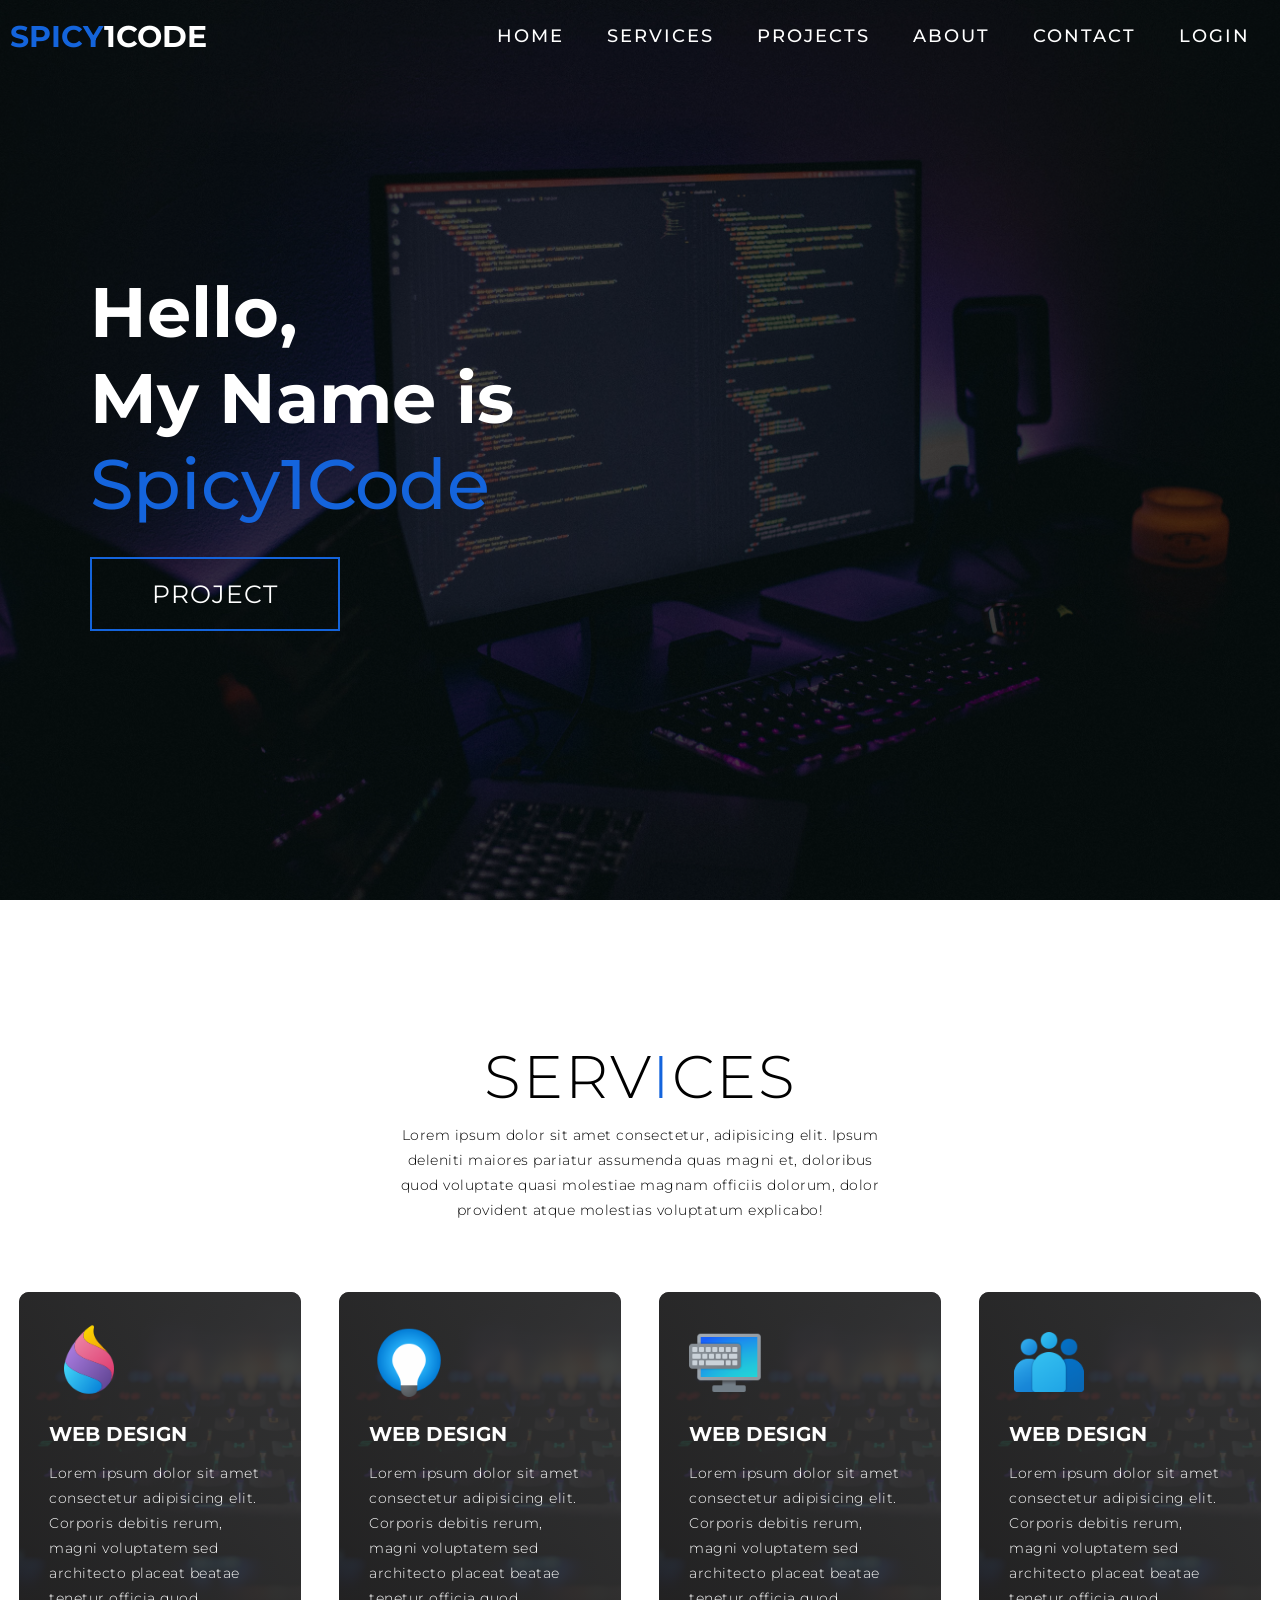
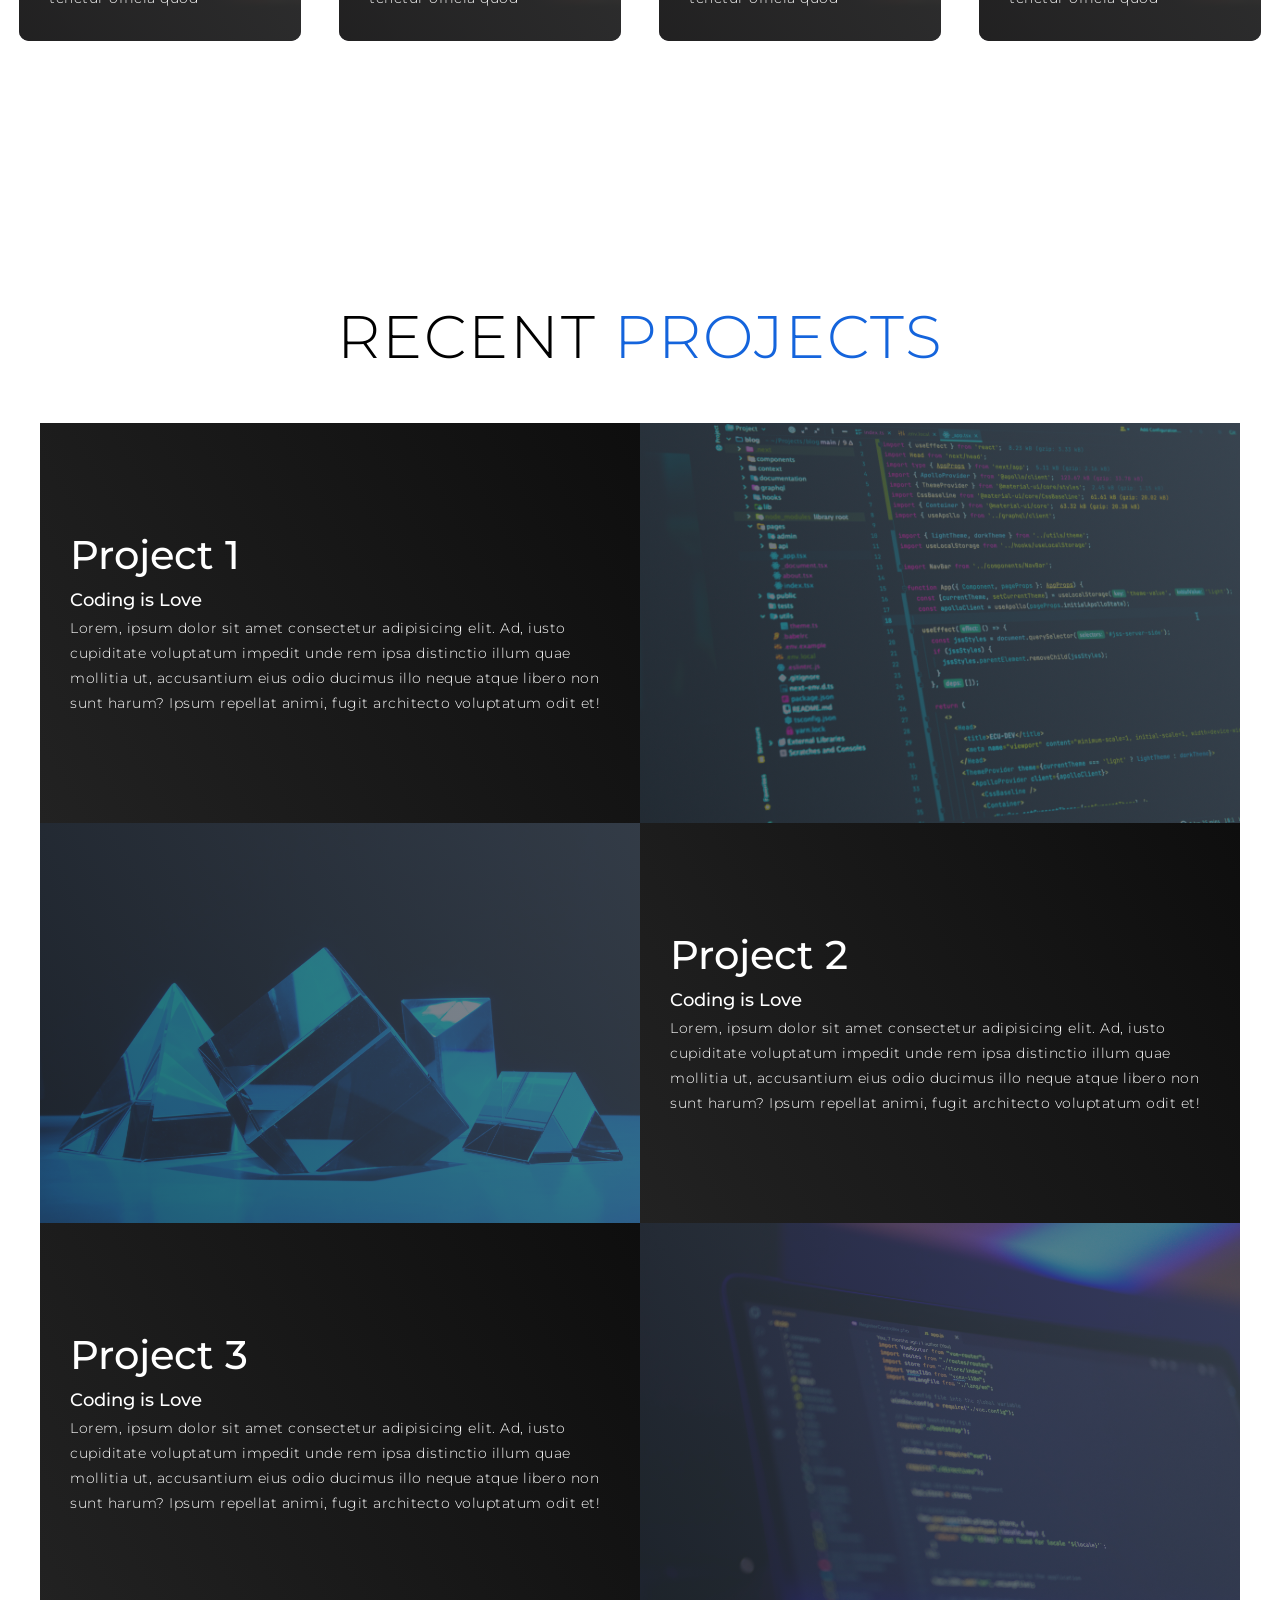
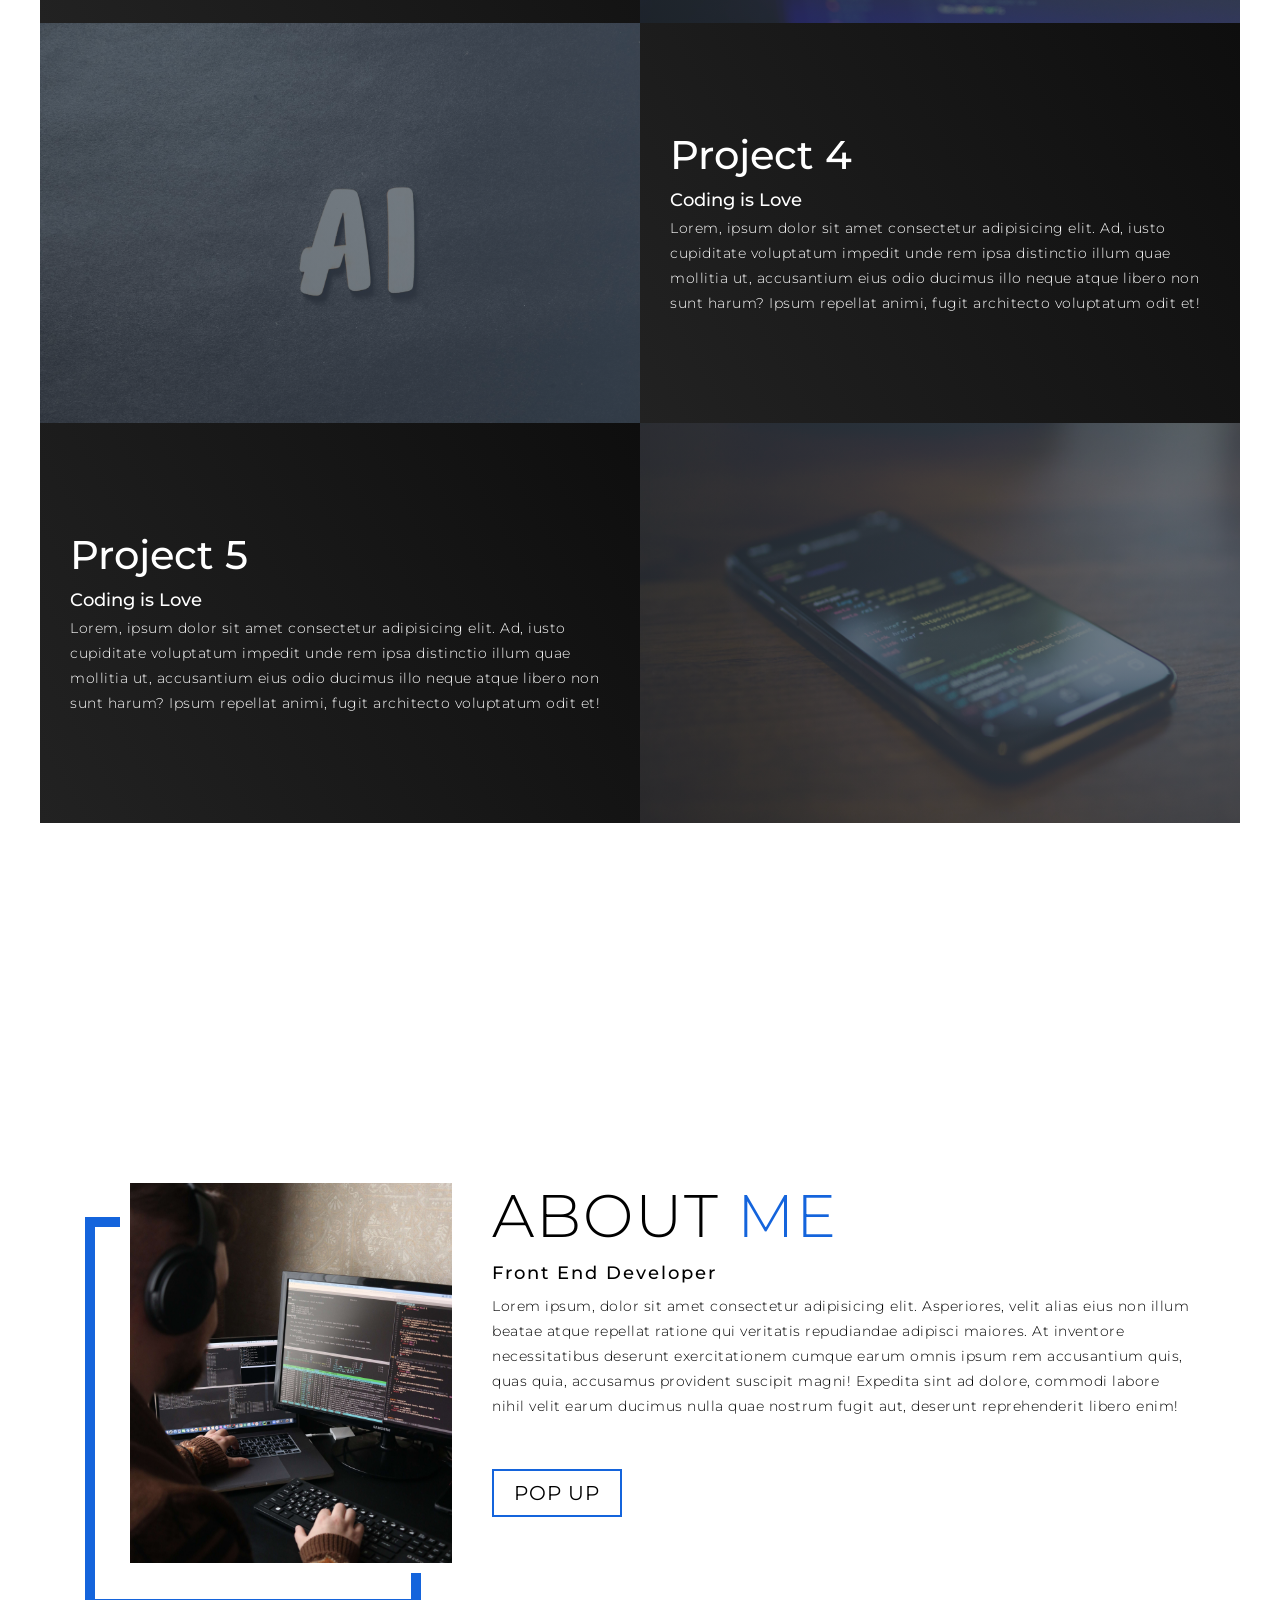
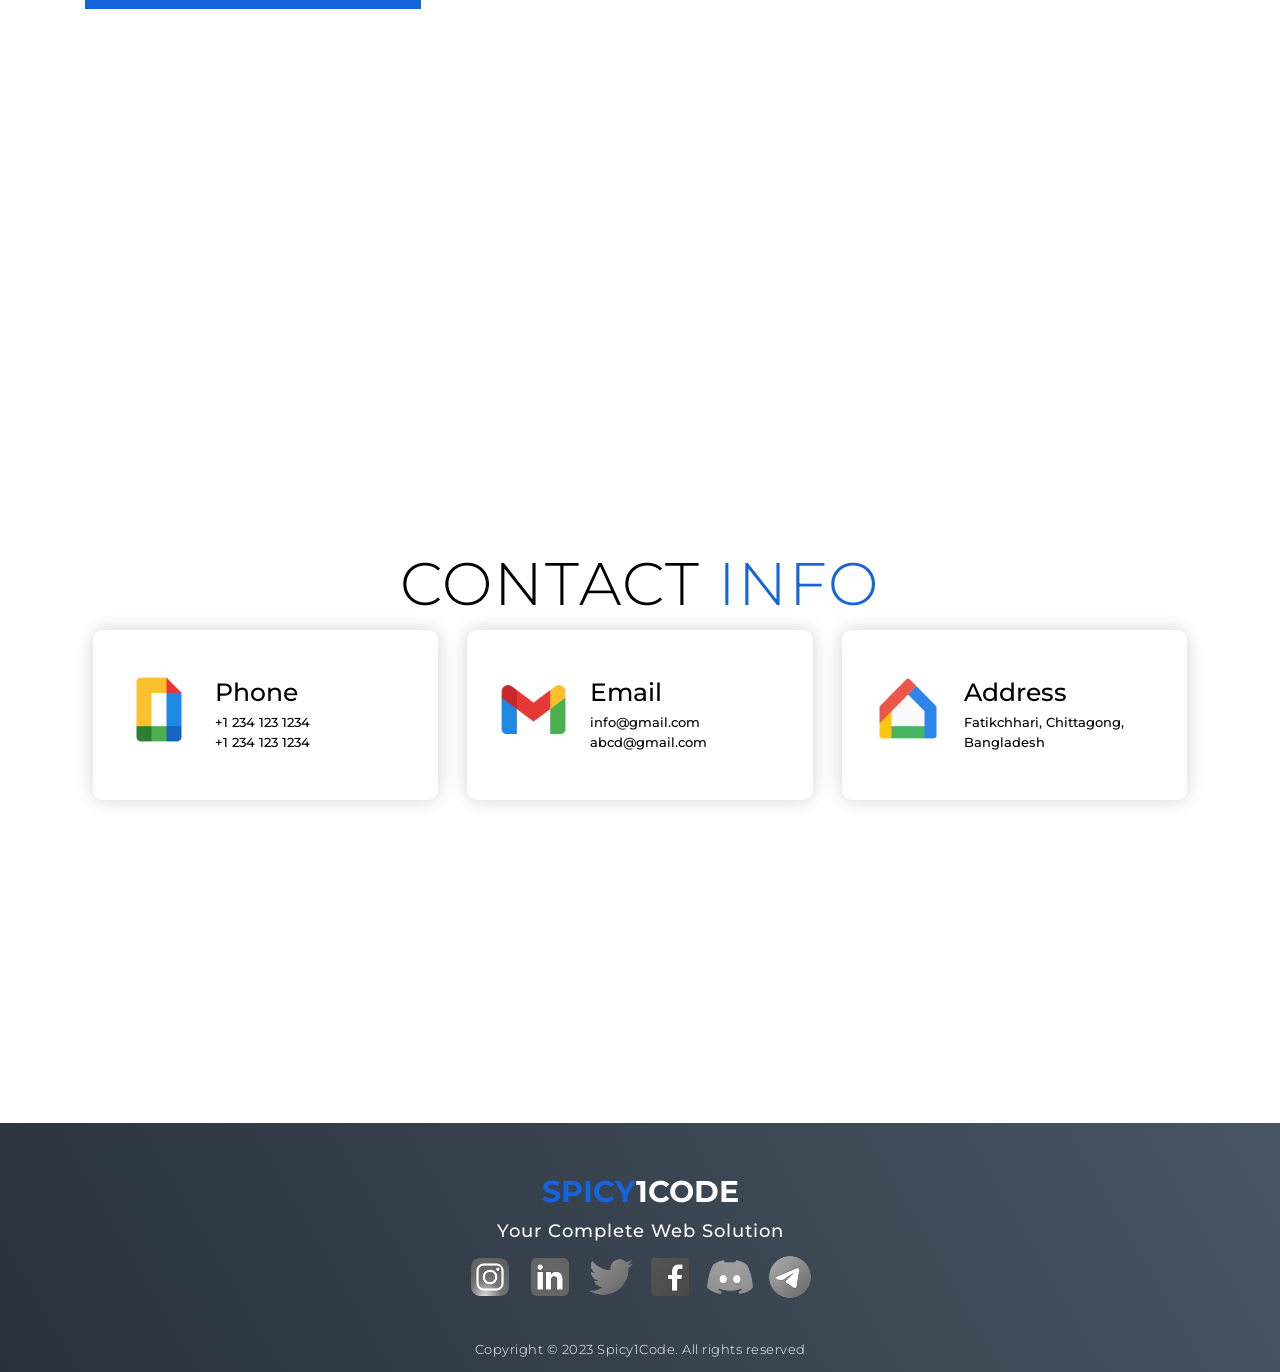
<file: index.html>
<!DOCTYPE html>
<html lang="en">

<head>
  <meta charset="UTF-8">
  <meta name="viewport" content="width=device-width, initial-scale=1.0">
  <link rel="stylesheet" href="style.css">
  <link rel="icon" type="image/png" href="img/icons8-chili-pepper-96.png"/>
  <link rel="Sign/Logining" href="Login-Signup-form-master">
  <title>Spicy1Code</title>
</head>

<body>
  <!-- Header -->
  <section id="header">
    <div class="header container">
      <div class="nav-bar">
        <div class="brand">
          <a href="#hero">
            <h1><span>Spicy</span>1code</h1>
          </a>
        </div>
        <div class="nav-list">
          <div class="hamburger">
            <div class="bar"></div>
          </div>
          <ul>
            <li><a href="#hero" data-after="Home">Home</a></li>
            <li><a href="#services" data-after="Service">Services</a></li>
            <li><a href="#projects" data-after="Projects">Projects</a></li>
            <li><a href="#about" data-after="About">About</a></li>
            <li><a href="#contact" data-after="Contact">Contact</a></li>
            <li><a href="Login-Signup-Spicy1Code/login.html" data-after="Contact">Login</a></li>
          </ul>
        </div>
      </div>
    </div>
  </section>
  <!-- End Header -->


  <!-- Hero Section  -->
  <section id="hero">
    <div class="hero container">
      <div>
        <h1>Hello, <span></span></h1>
        <h1>My Name is <span></span></h1>
        <h1>Spicy1Code <span></span></h1>
        <a href="#projects" type="button" class="cta">Project</a>
      </div>
    </div>
  </section>
  <!-- End Hero Section  -->

  <!-- Service Section -->
  <section id="services">
    <div class="services container">
      <div class="service-top">
        <h1 class="section-title">Serv<span>i</span>ces</h1>
        <p>Lorem ipsum dolor sit amet consectetur, adipisicing elit. Ipsum deleniti maiores pariatur assumenda quas
          magni et, doloribus quod voluptate quasi molestiae magnam officiis dolorum, dolor provident atque molestias
          voluptatum explicabo!</p>
      </div>
      <div class="service-bottom">
        <div class="service-item">
          <div class="icon"><img src="img/icons8-paint-3d-96.png" /></div>
          <h2>Web Design</h2>
          <p>Lorem ipsum dolor sit amet consectetur adipisicing elit. Corporis debitis rerum, magni voluptatem sed
            architecto placeat beatae tenetur officia quod</p>
        </div>
        <div class="service-item">
          <div class="icon"><img src="img/icons8-microsoft-tips-96.png" /></div>
          <h2>Web Design</h2>
          <p>Lorem ipsum dolor sit amet consectetur adipisicing elit. Corporis debitis rerum, magni voluptatem sed
            architecto placeat beatae tenetur officia quod</p>
        </div>
        <div class="service-item">
          <div class="icon"><img src="img/icons8-on-screen-keyboard-96.png" /></div>
          <h2>Web Design</h2>
          <p>Lorem ipsum dolor sit amet consectetur adipisicing elit. Corporis debitis rerum, magni voluptatem sed
            architecto placeat beatae tenetur officia quod</p>
        </div>
        <div class="service-item">
          <div class="icon"><img src="img/icons8-microsoft-people-96.png" /></div>
          <h2>Web Design</h2>
          <p>Lorem ipsum dolor sit amet consectetur adipisicing elit. Corporis debitis rerum, magni voluptatem sed
            architecto placeat beatae tenetur officia quod</p>
        </div>
      </div>
    </div>
  </section>
  <!-- End Service Section -->

  <!-- Projects Section -->
  <section id="projects">
    <div class="projects container">
      <div class="projects-header">
        <h1 class="section-title">Recent <span>Projects</span></h1>
      </div>
      <div class="all-projects">
        <div class="project-item">
          <div class="project-info">
            <h1>Project 1</h1>
            <h2>Coding is Love</h2>
            <p>Lorem, ipsum dolor sit amet consectetur adipisicing elit. Ad, iusto cupiditate voluptatum impedit unde
              rem ipsa distinctio illum quae mollitia ut, accusantium eius odio ducimus illo neque atque libero non sunt
              harum? Ipsum repellat animi, fugit architecto voluptatum odit et!</p>
          </div>
          <div class="project-img">
            <img src="./img/juanjo-jaramillo-mZnx9429i94.jpg" alt="img">
          </div>
        </div>
        <div class="project-item">
          <div class="project-info">
            <h1>Project 2</h1>
            <h2>Coding is Love</h2>
            <p>Lorem, ipsum dolor sit amet consectetur adipisicing elit. Ad, iusto cupiditate voluptatum impedit unde
              rem ipsa distinctio illum quae mollitia ut, accusantium eius odio ducimus illo neque atque libero non sunt
              harum? Ipsum repellat animi, fugit architecto voluptatum odit et!</p>
          </div>
          <div class="project-img">
            <img src="./img/michael-dziedzic-VlZYu3nZIRI.jpg" alt="img">
          </div>
        </div>
        <div class="project-item">
          <div class="project-info">
            <h1>Project 3</h1>
            <h2>Coding is Love</h2>
            <p>Lorem, ipsum dolor sit amet consectetur adipisicing elit. Ad, iusto cupiditate voluptatum impedit unde
              rem ipsa distinctio illum quae mollitia ut, accusantium eius odio ducimus illo neque atque libero non sunt
              harum? Ipsum repellat animi, fugit architecto voluptatum odit et!</p>
          </div>
          <div class="project-img">
            <img src="./img/mohammad-rahmani-8qEB0fTe9Vw.jpg" alt="img">
          </div>
        </div>
        <div class="project-item">
          <div class="project-info">
            <h1>Project 4</h1>
            <h2>Coding is Love</h2>
            <p>Lorem, ipsum dolor sit amet consectetur adipisicing elit. Ad, iusto cupiditate voluptatum impedit unde
              rem ipsa distinctio illum quae mollitia ut, accusantium eius odio ducimus illo neque atque libero non sunt
              harum? Ipsum repellat animi, fugit architecto voluptatum odit et!</p>
          </div>
          <div class="project-img">
            <img src="./img/markus-spiske-ViC0envGdTU.jpg" alt="img">
          </div>
        </div>
        <div class="project-item">
          <div class="project-info">
            <h1>Project 5</h1>
            <h2>Coding is Love</h2>
            <p>Lorem, ipsum dolor sit amet consectetur adipisicing elit. Ad, iusto cupiditate voluptatum impedit unde
              rem ipsa distinctio illum quae mollitia ut, accusantium eius odio ducimus illo neque atque libero non sunt
              harum? Ipsum repellat animi, fugit architecto voluptatum odit et!</p>
          </div>
          <div class="project-img">
            <img src="./img/caspar-camille-rubin-89xuP-XmyrA.jpg" alt="img">
          </div>
        </div>
      </div>
    </div>
  </section>
  <!-- End Projects Section -->

  <!-- About Section -->
  <section id="about">
    <div class="about container">
      <div class="col-left">
        <div class="about-img">
          <img src="./img/mikhail-fesenko-7wLQNYKL3Rw.jpg" alt="img">
        </div>
      </div>
      <div class="col-right">
        <h1 class="section-title">About <span>me</span></h1>
        <h2>Front End Developer</h2>
        <p>Lorem ipsum, dolor sit amet consectetur adipisicing elit. Asperiores, velit alias eius non illum beatae atque
          repellat ratione qui veritatis repudiandae adipisci maiores. At inventore necessitatibus deserunt
          exercitationem cumque earum omnis ipsum rem accusantium quis, quas quia, accusamus provident suscipit magni!
          Expedita sint ad dolore, commodi labore nihil velit earum ducimus nulla quae nostrum fugit aut, deserunt
          reprehenderit libero enim!</p>
        <a href="#" class="cta">Pop Up</a>
      </div>
    </div>
  </section>
  <!-- End About Section -->

  <!-- Contact Section -->
  <section id="contact">
    <div class="contact container">
      <div>
        <h1 class="section-title">Contact <span>info</span></h1>
      </div>
      <div class="contact-items">
        <div class="contact-item">
          <div class="icon"><img src="img/icons8-google-docs-96.png" /></div>
          <div class="contact-info">
            <h1>Phone</h1>
            <h2>+1 234 123 1234</h2>
            <h2>+1 234 123 1234</h2>
          </div>
        </div>
        <div class="contact-item">
          <div class="icon"><img src="img/icons8-gmail-96.png" /></div>
          <div class="contact-info">
            <h1>Email</h1>
            <h2>info@gmail.com</h2>
            <h2>abcd@gmail.com</h2>
          </div>
        </div>
        <div class="contact-item">
          <div class="icon"><img src="img/icons8-google-home-96.png" /></div>
          <div class="contact-info">
            <h1>Address</h1>
            <h2>Fatikchhari, Chittagong, Bangladesh</h2>
          </div>
        </div>
      </div>
    </div>
  </section>
  <!-- End Contact Section -->

  <!-- Footer -->
  <section id="footer">
    <div class="footer container">
      <div class="brand">
        <h1><span>Spicy</span>1Code</h1>
      </div>
      <h2>Your Complete Web Solution</h2>
      <div class="social-icon">
        <div class="social-item">
          <a href="#"><img src="img/icons8-instagram-96.png" /></a>
        </div>
        <div class="social-item">
          <a href="#"><img src="img/icons8-linkedin-96.png" /></a>
        </div>
        <div class="social-item">
          <a href="#"><img src="img/icons8-twitter-96.png" /></a>
        </div>
        <div class="social-item">
          <a href="#"><img src="img/icons8-facebook-96.png" /></a>
        </div>
        <div class="social-item">
          <a href="#"><img src="img/icons8-discord-new-96.png" /></a>
        </div>
        <div class="social-item">
          <a href="#"><img src="img/icons8-telegram-app-96.png" /></a>
        </div>
      </div>
      <p>Copyright © 2023 Spicy1Code. All rights reserved</p>
    </div>
  </section>

  <!-- End Footer -->
  <script src="./app.js"></script>
</body>

</html>
</file>
<file: style.css>
@import 'https://fonts.googleapis.com/css?family=Montserrat:300, 400, 700&display=swap';
* {
	padding: 0;
	margin: 0;
	box-sizing: border-box;
}
html {
	font-size: 10px;
	font-family: 'Montserrat', sans-serif;
	scroll-behavior: smooth;
}
a {
	text-decoration: none;
}
.container {
	min-height: 100vh;
	width: 100%;
	display: flex;
	align-items: center;
	justify-content: center;
}
img {
	height: 100%;
	width: 100%;
	object-fit: cover;
}
p {
	color: black;
	font-size: 1.4rem;
	margin-top: 5px;
	line-height: 2.5rem;
	font-weight: 300;
	letter-spacing: 0.05rem;
}
.section-title {
	font-size: 4rem;
	font-weight: 300;
	color: black;
	margin-bottom: 10px;
	text-transform: uppercase;
	letter-spacing: 0.2rem;
	text-align: center;
}
.section-title span {
	color: rgb(20, 100, 220);
}

.cta {
	display: inline-block;
	padding: 10px 30px;
	color: white;
	background-color: transparent;
	border: 2px solid rgb(20, 100, 220);
	font-size: 2rem;
	text-transform: uppercase;
	letter-spacing: 0.1rem;
	margin-top: 30px;
	transition: 0.3s ease;
	transition-property: background-color, color;
}
.cta:hover {
	color: white;
	background-color: rgb(20, 100, 220);
}
.brand h1 {
	font-size: 3rem;
	text-transform: uppercase;
	color: white;
}
.brand h1 span {
	color: rgb(20, 100, 220);
}

/* Header section */
#header {
	position: fixed;
	z-index: 1000;
	left: 0;
	top: 0;
	width: 100vw;
	height: auto;
}
#header .header {
	min-height: 8vh;
	background-color: rgba(31, 30, 30, 0.24);
	transition: 0.3s ease background-color;
}
#header .nav-bar {
	display: flex;
	align-items: center;
	justify-content: space-between;
	width: 100%;
	height: 100%;
	max-width: 1300px;
	padding: 0 10px;
}
#header .nav-list ul {
	list-style: none;
	position: absolute;
	background-color: rgb(31, 30, 30);
	width: 100vw;
	height: 100vh;
	left: 100%;
	top: 0;
	display: flex;
	flex-direction: column;
	justify-content: center;
	align-items: center;
	z-index: 1;
	overflow-x: hidden;
	transition: 0.5s ease left;
}
#header .nav-list ul.active {
	left: 0%;
}
#header .nav-list ul a {
	font-size: 2.5rem;
	font-weight: 500;
	letter-spacing: 0.2rem;
	text-decoration: none;
	color: white;
	text-transform: uppercase;
	padding: 20px;
	display: block;
}
#header .nav-list ul a::after {
	content: attr(data-after);
	position: absolute;
	top: 50%;
	left: 50%;
	transform: translate(-50%, -50%) scale(0);
	color: rgba(240, 248, 255, 0.021);
	font-size: 13rem;
	letter-spacing: 50px;
	z-index: -1;
	transition: 0.3s ease letter-spacing;
}
#header .nav-list ul li:hover a::after {
	transform: translate(-50%, -50%) scale(1);
	letter-spacing: initial;
}
#header .nav-list ul li:hover a {
	color: rgb(20, 100, 220);
}
#header .hamburger {
	height: 60px;
	width: 60px;
	display: inline-block;
	border: 3px solid white;
	border-radius: 50%;
	position: relative;
	display: flex;
	align-items: center;
	justify-content: center;
	z-index: 100;
	cursor: pointer;
	transform: scale(0.8);
	margin-right: 20px;
}
#header .hamburger:after {
	position: absolute;
	content: '';
	height: 100%;
	width: 100%;
	border-radius: 50%;
	border: 3px solid white;
	animation: hamburger_puls 1s ease infinite;
}
#header .hamburger .bar {
	height: 2px;
	width: 30px;
	position: relative;
	background-color: white;
	z-index: -1;
}
#header .hamburger .bar::after,
#header .hamburger .bar::before {
	content: '';
	position: absolute;
	height: 100%;
	width: 100%;
	left: 0;
	background-color: white;
	transition: 0.3s ease;
	transition-property: top, bottom;
}
#header .hamburger .bar::after {
	top: 8px;
}
#header .hamburger .bar::before {
	bottom: 8px;
}
#header .hamburger.active .bar::before {
	bottom: 0;
}
#header .hamburger.active .bar::after {
	top: 0;
}
/* End Header section */

/* Hero Section */
#hero {
	background-image: url(./img/blake-connally-IKUYGCFmfw4.jpg);
	background-size: cover;
	background-position: top center;
	position: relative;
	z-index: 1;
}
#hero::after {
	content: '';
	position: absolute;
	left: 0;
	top: 0;
	height: 100%;
	width: 100%;
	background-color: black;
	opacity: 0.7;
	z-index: -1;
}
#hero .hero {
	max-width: 1200px;
	margin: 0 auto;
	padding: 0 50px;
	justify-content: flex-start;
}
#hero h1 {
	display: block;
	width: fit-content;
	font-size: 4rem;
	position: relative;
	color: transparent;
	animation: text_reveal 0.5s ease forwards;
	animation-delay: 1s;
}
#hero h1:nth-child(1) {
	animation-delay: 1s;
}
#hero h1:nth-child(2) {
	animation-delay: 2s;
}
#hero h1:nth-child(3) {
	animation: text_reveal_name 0.5s ease forwards;
	animation-delay: 3s;
}
#hero h1 span {
	position: absolute;
	top: 0;
	left: 0;
	height: 100%;
	width: 0;
	background-color: rgb(20, 100, 220);
	animation: text_reveal_box 1s ease;
	animation-delay: 0.5s;
}
#hero h1:nth-child(1) span {
	animation-delay: 0.5s;
}
#hero h1:nth-child(2) span {
	animation-delay: 1.5s;
}
#hero h1:nth-child(3) span {
	animation-delay: 2.5s;
}

/* End Hero Section */

/* Services Section */
#services .services {
	flex-direction: column;
	text-align: center;
	max-width: 1500px;
	margin: 0 auto;
	padding: 100px 0;
}
#services .service-top {
	max-width: 500px;
	margin: 0 auto;
}
#services .service-bottom {
	display: flex;
	align-items: center;
	justify-content: center;
	flex-wrap: wrap;
	margin-top: 50px;
}
#services .service-item {
	flex-basis: 80%;
	display: flex;
	align-items: flex-start;
	justify-content: center;
	flex-direction: column;
	padding: 30px;
	border-radius: 10px;
	background-image: url(./img/vipul-jha-a4X1cdC1QAc.jpg);
	background-size: cover;
	margin: 10px 5%;
	position: relative;
	z-index: 1;
	overflow: hidden;
}
#services .service-item::after {
	content: '';
	position: absolute;
	left: 0;
	top: 0;
	height: 100%;
	width: 100%;
	background-image: linear-gradient(60deg, #222222 0%, #343535 100%);
	opacity: 0.9;
	z-index: -1;
}
#services .service-bottom .icon {
	height: 80px;
	width: 80px;
	margin-bottom: 20px;
}
#services .service-item h2 {
	font-size: 2rem;
	color: white;
	margin-bottom: 10px;
	text-transform: uppercase;
}
#services .service-item p {
	color: white;
	text-align: left;
}
/* End Services Section */

/* Projects section */
#projects .projects {
	flex-direction: column;
	max-width: 1200px;
	margin: 0 auto;
	padding: 100px 0;
}
#projects .projects-header h1 {
	margin-bottom: 50px;
}
#projects .all-projects {
	display: flex;
	align-items: center;
	justify-content: center;
	flex-direction: column;
}
#projects .project-item {
	display: flex;
	align-items: center;
	justify-content: center;
	flex-direction: column;
	width: 80%;
	margin: 20px auto;
	overflow: hidden;
	border-radius: 10px;
}
#projects .project-info {
	padding: 30px;
	flex-basis: 50%;
	height: 100%;
	display: flex;
	align-items: flex-start;
	justify-content: center;
	flex-direction: column;
	background-image: linear-gradient(60deg, #222222 0%, #0e0e0e 100%);
	color: white;
}
#projects .project-info h1 {
	font-size: 4rem;
	font-weight: 500;
}
#projects .project-info h2 {
	font-size: 1.8rem;
	font-weight: 500;
	margin-top: 10px;
}
#projects .project-info p {
	color: white;
}
#projects .project-img {
	flex-basis: 50%;
	height: 300px;
	overflow: hidden;
	position: relative;
}
#projects .project-img:after {
	content: '';
	position: absolute;
	left: 0;
	top: 0;
	height: 100%;
	width: 100%;
	background-image: linear-gradient(60deg, #29323c 0%, #485563 100%);
	opacity: 0.7;
}
#projects .project-img img {
	transition: 0.3s ease transform;
}
#projects .project-item:hover .project-img img {
	transform: scale(1.1);
}
/* End Projects section */

/* About Section */
#about .about {
	flex-direction: column-reverse;
	text-align: center;
	max-width: 1200px;
	margin: 0 auto;
	padding: 100px 20px;
}
#about .col-left {
	width: 250px;
	height: 360px;
}
#about .col-right {
	width: 100%;
}
#about .col-right h2 {
	font-size: 1.8rem;
	font-weight: 500;
	letter-spacing: 0.2rem;
	margin-bottom: 10px;
}
#about .col-right p {
	margin-bottom: 20px;
}
#about .col-right .cta {
	color: black;
	margin-bottom: 50px;
	padding: 10px 20px;
	font-size: 2rem;
}
#about .col-left .about-img {
	height: 100%;
	width: 100%;
	position: relative;
	border: 10px solid white;
}
#about .col-left .about-img::after {
	content: '';
	position: absolute;
	left: -33px;
	top: 19px;
	height: 98%;
	width: 98%;
	border: 7px solid rgb(20, 100, 220);
	z-index: -1;
}
/* End About Section */

/* Login/SignUp */
#Login-Signup-form-master{
	margin-bottom: 0px;
	height: 100%;
	width: 100%;
	position: relative;

}

/* contact Section */
#contact .contact {
	flex-direction: column;
	max-width: 1200px;
	margin: 0 auto;
	width: 90%;
}
#contact .contact-items {
	/* max-width: 400px; */
	width: 100%;
}
#contact .contact-item {
	width: 80%;
	padding: 20px;
	text-align: center;
	border-radius: 10px;
	padding: 30px;
	margin: 30px;
	display: flex;
	justify-content: center;
	align-items: center;
	flex-direction: column;
	box-shadow: 0px 0px 18px 0 #0000002c;
	transition: 0.3s ease box-shadow;
}
#contact .contact-item:hover {
	box-shadow: 0px 0px 5px 0 #0000002c;
}
#contact .icon {
	width: 70px;
	margin: 0 auto;
	margin-bottom: 10px;
}
#contact .contact-info h1 {
	font-size: 2.5rem;
	font-weight: 500;
	margin-bottom: 5px;
}
#contact .contact-info h2 {
	font-size: 1.3rem;
	line-height: 2rem;
	font-weight: 500;
}
/*End contact Section */

/* Footer */
#footer {
	background-image: linear-gradient(60deg, #29323c 0%, #485563 100%);
}
#footer .footer {
	min-height: 200px;
	flex-direction: column;
	padding-top: 50px;
	padding-bottom: 10px;
}
#footer h2 {
	color: white;
	font-weight: 500;
	font-size: 1.8rem;
	letter-spacing: 0.1rem;
	margin-top: 10px;
	margin-bottom: 10px;
}
#footer .social-icon {
	display: flex;
	margin-bottom: 30px;
}
#footer .social-item {
	height: 50px;
	width: 50px;
	margin: 0 5px;
}
#footer .social-item img {
	filter: grayscale(1);
	transition: 0.3s ease filter;
}
#footer .social-item:hover img {
	filter: grayscale(0);
}
#footer p {
	color: white;
	font-size: 1.3rem;
}
/* End Footer */

/* Keyframes */
@keyframes hamburger_puls {
	0% {
		opacity: 1;
		transform: scale(1);
	}
	100% {
		opacity: 0;
		transform: scale(1.4);
	}
}
@keyframes text_reveal_box {
	50% {
		width: 100%;
		left: 0;
	}
	100% {
		width: 0;
		left: 100%;
	}
}
@keyframes text_reveal {
	100% {
		color: white;
	}
}
@keyframes text_reveal_name {
	100% {
		color: rgb(20, 100, 220);
		font-weight: 500;
	}
}
/* End Keyframes */

/* Media Query For Tablet */
@media only screen and (min-width: 768px) {
	.cta {
		font-size: 2.5rem;
		padding: 20px 60px;
	}
	h1.section-title {
		font-size: 6rem;
	}

	/* Hero */
	#hero h1 {
		font-size: 7rem;
	}
	/* End Hero */

	/* Services Section */
	#services .service-bottom .service-item {
		flex-basis: 45%;
		margin: 2.5%;
	}
	/* End Services Section */

	/* Project */
	#projects .project-item {
		flex-direction: row;
	}
	#projects .project-item:nth-child(even) {
		flex-direction: row-reverse;
	}
	#projects .project-item {
		height: 400px;
		margin: 0;
		width: 100%;
		border-radius: 0;
	}
	#projects .all-projects .project-info {
		height: 100%;
	}
	#projects .all-projects .project-img {
		height: 100%;
	}
	/* End Project */

	/* About */
	#about .about {
		flex-direction: row;
	}
	#about .col-left {
		width: 600px;
		height: 400px;
		padding-left: 60px;
	}
	#about .about .col-left .about-img::after {
		left: -45px;
		top: 34px;
		height: 98%;
		width: 98%;
		border: 10px solid rgb(20, 100, 220);
	}
	#about .col-right {
		text-align: left;
		padding: 30px;
	}
	#about .col-right h1 {
		text-align: left;
	}
	/* End About */

	/* contact  */
	#contact .contact {
		flex-direction: column;
		padding: 100px 0;
		align-items: center;
		justify-content: center;
		min-width: 20vh;
	}
	#contact .contact-items {
		width: 100%;
		display: flex;
		flex-direction: row;
		justify-content: space-evenly;
		margin: 0;
	}
	#contact .contact-item {
		width: 30%;
		margin: 0;
		flex-direction: row;
	}
	#contact .contact-item .icon {
		height: 100px;
		width: 100px;
	}
	#contact .contact-item .icon img {
		object-fit: contain;
	}
	#contact .contact-item .contact-info {
		width: 100%;
		text-align: left;
		padding-left: 20px;
	}
	/* End contact  */
}
/* End Media Query For Tablet */

/* Media Query For Desktop */
@media only screen and (min-width: 1200px) {
	/* header */
	#header .hamburger {
		display: none;
	}
	#header .nav-list ul {
		position: initial;
		display: block;
		height: auto;
		width: fit-content;
		background-color: transparent;
	}
	#header .nav-list ul li {
		display: inline-block;
	}
	#header .nav-list ul li a {
		font-size: 1.8rem;
	}
	#header .nav-list ul a:after {
		display: none;
	}
	/* End header */

	#services .service-bottom .service-item {
		flex-basis: 22%;
		margin: 1.5%;
	}
}
/* End  Media Query For Desktop */
</file>
